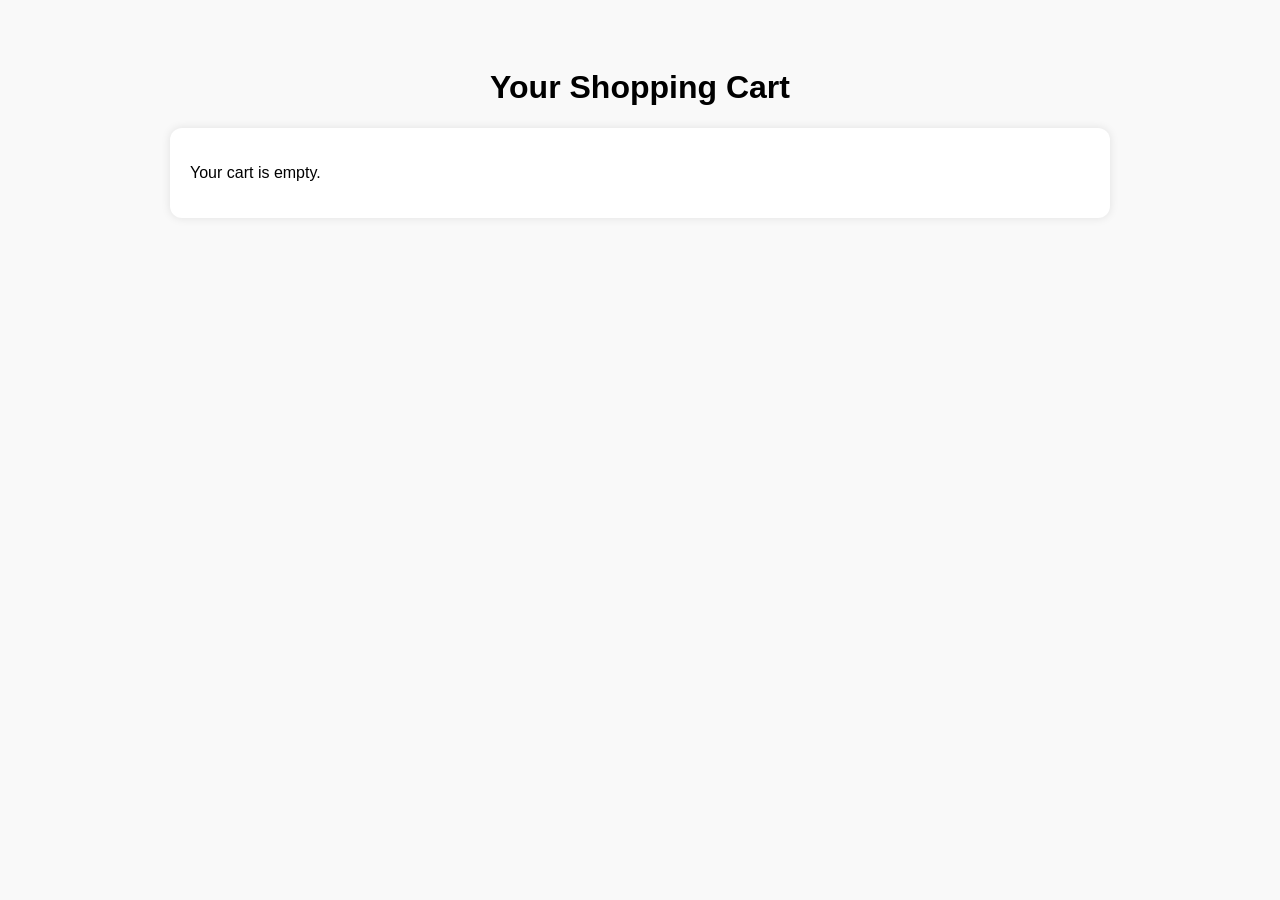
<file: frontend/pages/cart.html>
<!-- cart.html -->
<!DOCTYPE html>
<html lang="en">
<head>
    <meta charset="UTF-8">
    <title>Your Cart</title>
    <link rel="stylesheet" href="../styles/nav.css">
    <style>
        body {
            font-family: 'Poppins', sans-serif;
            background-color: #f9f9f9;
            padding: 40px;
        }
        h1 {
            text-align: center;
        }
        .cart-container {
            max-width: 900px;
            margin: auto;
            background: #fff;
            padding: 20px;
            border-radius: 12px;
            box-shadow: 0 0 10px rgba(0,0,0,0.1);
        }
        .cart-item {
            display: flex;
            gap: 20px;
            margin-bottom: 20px;
            border-bottom: 1px solid #eee;
            padding-bottom: 15px;
        }
        .cart-item img {
            width: 120px;
            height: 120px;
            object-fit: cover;
            border-radius: 8px;
        }
        .cart-details {
            flex: 1;
        }
        .cart-details h3 {
            margin-bottom: 10px;
        }
        .cart-details p {
            margin: 4px 0;
        }
        .total-section {
            text-align: right;
            font-size: 1.2rem;
            margin-top: 20px;
        }
    </style>
</head>
<body>
    <div id="navbar-placeholder"></div>
    <h1>Your Shopping Cart</h1>
    <div class="cart-container" id="cartContainer">
        <!-- Items will be injected here -->
    </div>

    <script>
        function loadCart() {
            const cart = JSON.parse(localStorage.getItem('cart')) || [];
            const cartContainer = document.getElementById('cartContainer');

            if (cart.length === 0) {
                cartContainer.innerHTML = "<p>Your cart is empty.</p>";
                return;
            }

            let total = 0;
            cart.forEach(item => {
                total += item.totalPrice;

                const itemHTML = `
                    <div class="cart-item">
                        <img src="${item.image}" alt="${item.name}">
                        <div class="cart-details">
                            <h3>${item.name}</h3>
                            <p>Size: ${item.size}</p>
                            <p>Quantity: ${item.quantity}</p>
                            <p>Price per unit: $${item.pricePerUnit}</p>
                            <p><strong>Total: $${item.totalPrice.toFixed(2)}</strong></p>
                        </div>
                    </div>
                `;
                cartContainer.innerHTML += itemHTML;
            });

            cartContainer.innerHTML += `
                <div class="total-section">
                    <strong>Grand Total: $${total.toFixed(2)}</strong>
                </div>
            `;
        }

        document.addEventListener('DOMContentLoaded', loadCart);
    </script>
</body>
</html>
</file>
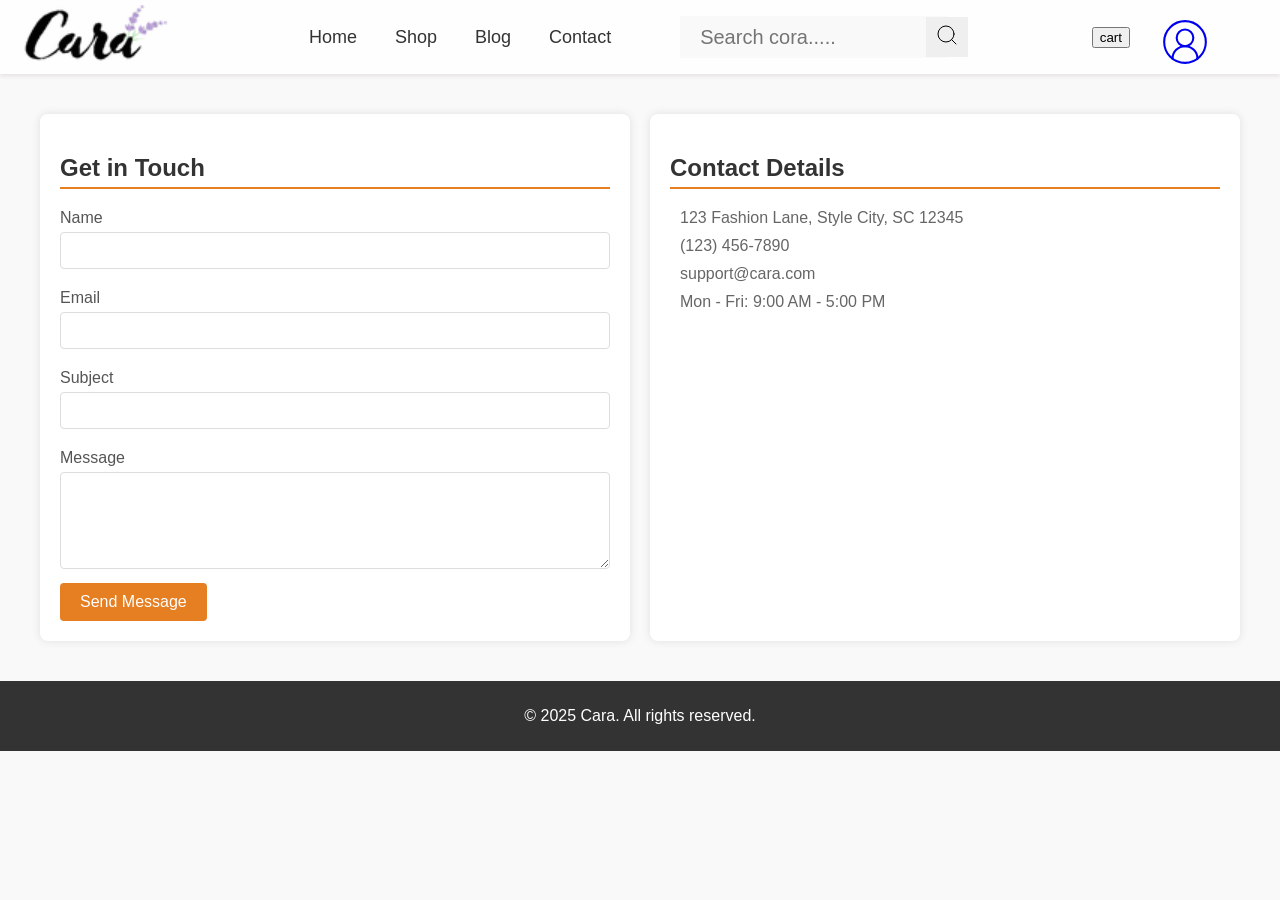
<file: frontend/pages/contact.html>
<!DOCTYPE html>
<html lang="en">
<head>
    <meta charset="UTF-8">
    <meta name="viewport" content="width=device-width, initial-scale=1.0">
    <title>Contact Us - Cara</title>
    <link rel="stylesheet" href="../styles/nav.css">
    <link rel="stylesheet" href="../styles/contact.css">

</head>
<body>
      <div id="navbar-placeholder"></div>
    <div class="container">
        <div class="contact-section">
            <div class="contact-form">
                <h2>Get in Touch</h2>
                <form id="contactForm" onsubmit="return validateForm()">
                    <label for="name">Name</label>
                    <input type="text" id="name" name="name" required>
                    
                    <label for="email">Email</label>
                    <input type="email" id="email" name="email" required>
                    
                    <label for="subject">Subject</label>
                    <input type="text" id="subject" name="subject" required>
                    
                    <label for="message">Message</label>
                    <textarea id="message" name="message" rows="5" required></textarea>
                    
                    <button type="submit">Send Message</button>
                </form>
            </div>
            <div class="contact-info">
                <h2>Contact Details</h2>
                <p><i class="fas fa-map-marker-alt"></i>123 Fashion Lane, Style City, SC 12345</p>
                <p><i class="fas fa-phone"></i>(123) 456-7890</p>
                <p><i class="fas fa-envelope"></i>support@cara.com</p>
                <p><i class="fas fa-clock"></i>Mon - Fri: 9:00 AM - 5:00 PM</p>
            </div>
        </div>
    </div>
    <footer>
        <p>© 2025 Cara. All rights reserved.</p>
    </footer>
    <script>
        function validateForm() {
            const name = document.getElementById('name').value;
            const email = document.getElementById('email').value;
            const subject = document.getElementById('subject').value;
            const message = document.getElementById('message').value;
            
            if (!name || !email || !subject || !message) {
                alert('Please fill in all fields.');
                return false;
            }
            
            if (!email.includes('@') || !email.includes('.')) {
                alert('Please enter a valid email address.');
                return false;
            }
            
            alert('Message sent successfully!');
            document.getElementById('contactForm').reset();
            return false;
        }
    </script>
    <script src="../scripts/nav.js"></script>
</body>
</html>
</file>
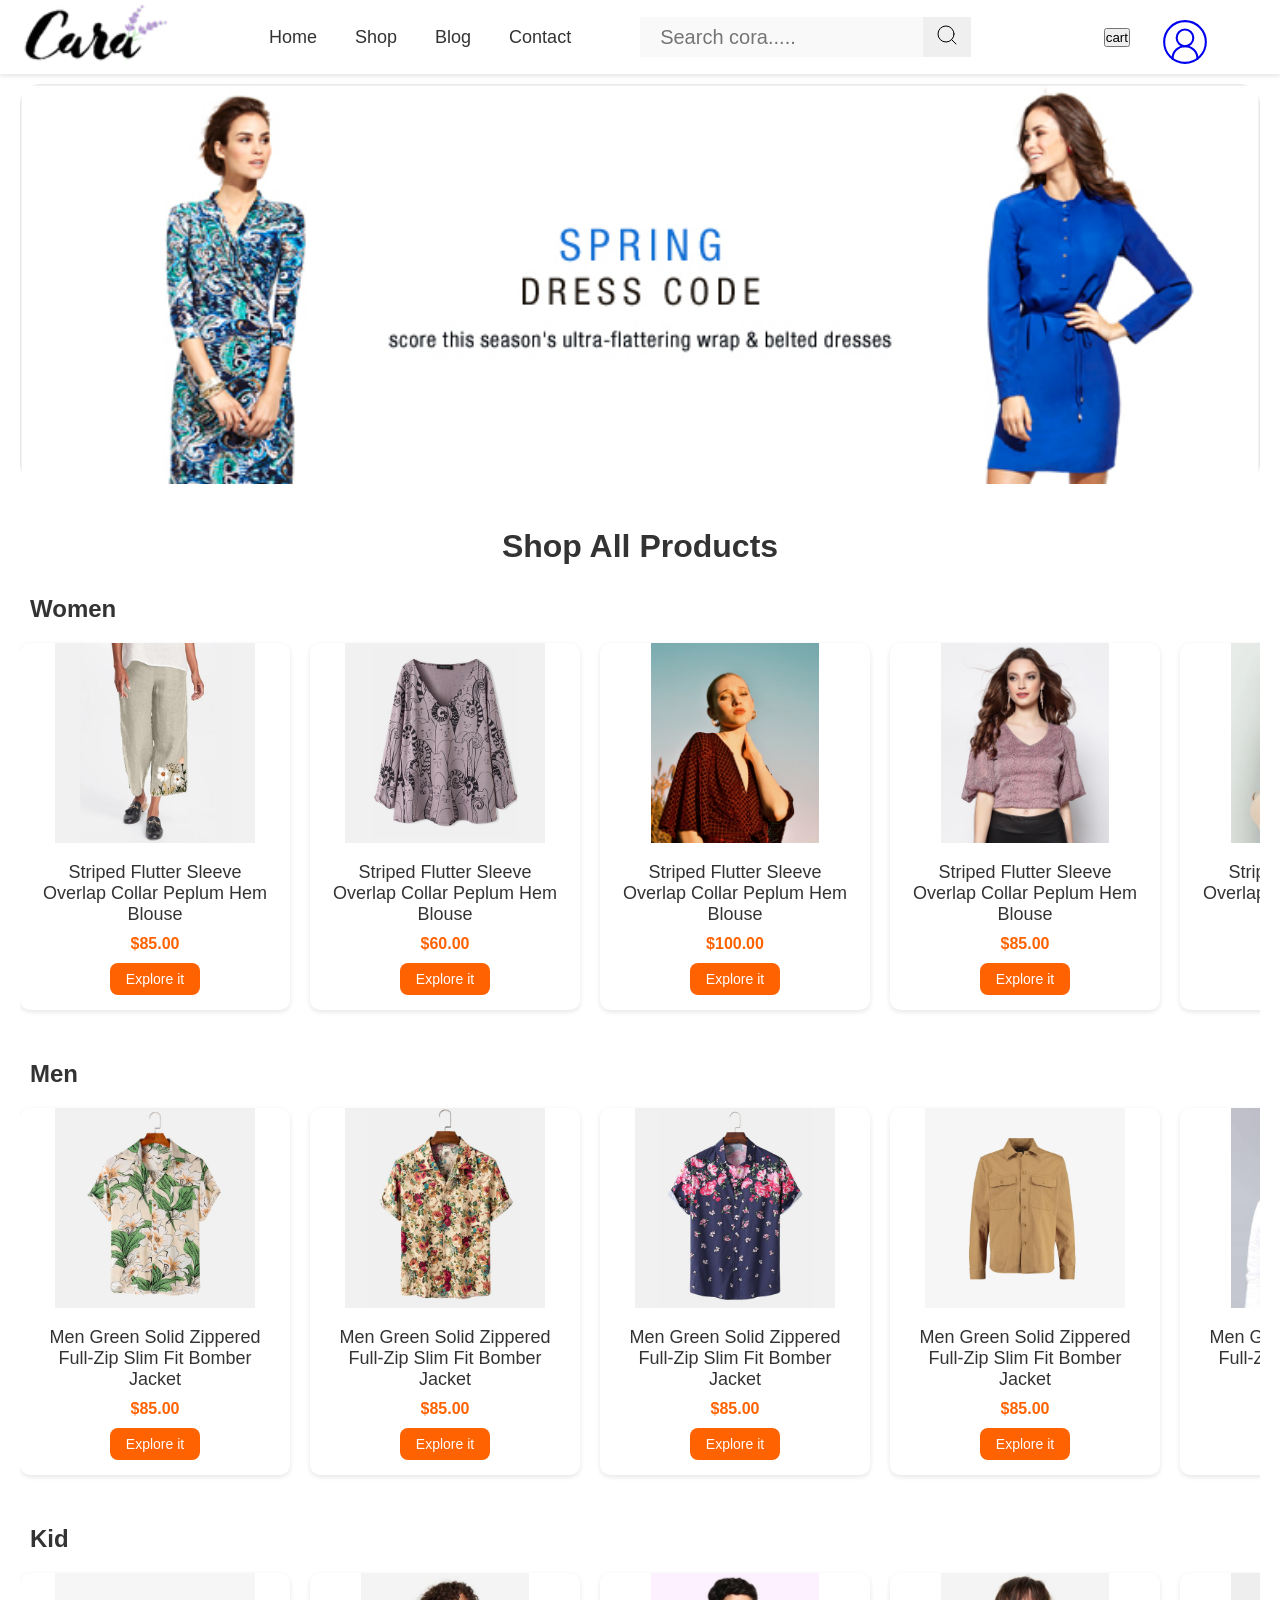
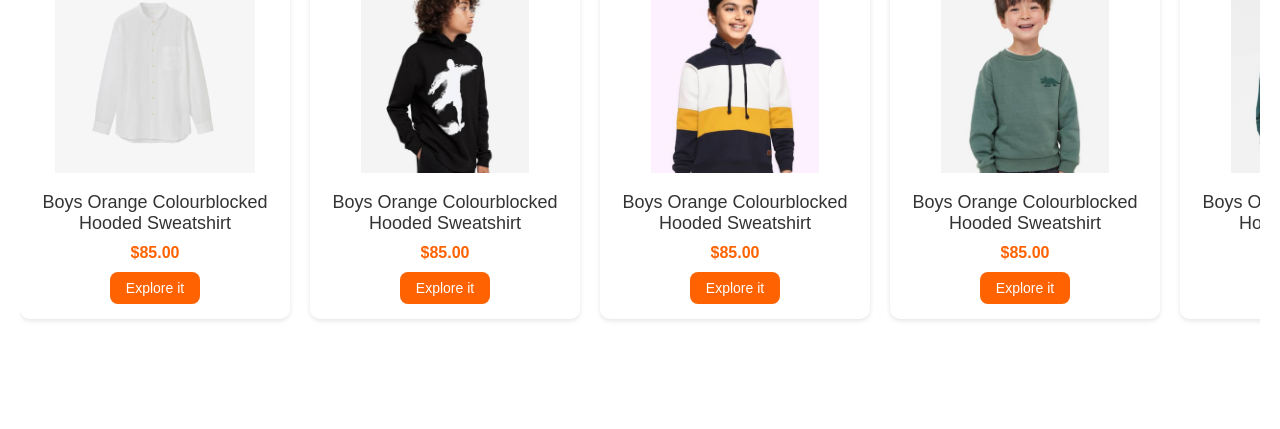
<file: frontend/pages/shop.html>
<!DOCTYPE html>
<html lang="en">

<head>
    <meta charset="UTF-8">
    <meta http-equiv="X-UA-Compatible" content="IE=edge">
    <meta name="viewport" content="width=device-width, initial-scale=1.0">
    <title>Tech2etc Ecommerce Tutorial</title>
    <link rel="stylesheet" href="../styles/trendes.css">
    <link rel="stylesheet" href="../styles/nav.css">

    <link rel="stylesheet" href="https://pro.fontawesome.com/releases/v5.10.0/css/all.css" />
</head>

<body>
    <div id="navbar-placeholder"></div>
    <div id="container">

        <div id="shop-banners"><img id="shop-ads" src="../img/banner/shop banner 4.jpg" alt="advertisement"></div>
        <div class="trend" id="shop-sec">
            <div class="head">
                <h1>Shop All Products</h1>
            </div>
            <div id="shop-card">
                <!-- Women Section -->
                <div class="category-section">
                    <h2>Women</h2>
                    <div class="item-card" id="women"></div>
                </div>

                <!-- Men Section -->
                <div class="category-section">
                    <h2>Men</h2>
                    <div class="item-card" id="men"></div>
                </div>

                <!-- Kid Section -->
                <div class="category-section">
                    <h2>Kid</h2>
                    <div class="item-card" id="kid"></div>
                </div>
            </div>
        </div>

        <div id="mans-product"></div>

    </div>
    <script>
        fetch("../components/nav.html")
            .then(res => res.text())
            .then(data => {
                document.getElementById("navbar-placeholder").innerHTML = data;
            });

        fetch("../components/mans/man_shoose.html")
            .then(res => res.text())
            .then(data => {
                console.log(data)
                document.getElementById("mans-product").innerHTML = data;
            });
    </script>

    <script type="module" src="../scripts/shop.js"></script>
    <script type="module" src="../scripts/index.js"></script>
    <!-- <script src="../product-objects-files/mans.js"></script> -->
</body>

</html>
</file>
<file: frontend/styles/nav.css>
/* Navigation */

#navbar-placeholder{
  position: sticky;
  top: 0;
  z-index: 100;
}
nav {
  display: flex;
  align-items: center;
  justify-content: space-between;
  background: #ffffffd7;
  padding: 5px 20px;
  box-shadow: 0 2px 4px rgba(208, 200, 200, 0.486);
  position: sticky;
  top: 0;
  z-index: 100;
  gap: 30px;
}

.logo img {
  height: 60px;
}

.nav-links {
  display: flex;
  gap: 20px;
  list-style: none;
}

.nav-links li a {
  text-decoration: none;
  color: #333;
  font-size: 18px;
  font-weight: 500;
  transition: color 0.5s;
   padding: 2px 9px;
  border-radius: 10px;
}

.nav-links li a:hover {
  transition: 0.5s;
  color: #ffffff;
  background-color: #ff6200;
}

.login-cart {
  display: flex;
  align-items: center;
  gap: 20px;
}

.login-cart button {
  padding: 8px 20px;
  background: transparent;
  border: 1px solid #333;
  border-radius: 20px;
  font-size: 14px;
  font-weight: 500;
  cursor: pointer;
  transition: background 0.3s, color 0.3s;
}

.login-cart button:hover {
  background: #333;
  color: #fff;
}

.nav-cart-count {
  display: flex;
  align-items: center;
  justify-content: center;
  height: 20px;
  width: 20px;
  background: #ff6200;
  color: white;
  border-radius: 50%;
  font-size: 12px;
}
.serach-box{
  display: flex;
  align-items: center;
  justify-content: center;
  flex: 1;
  padding: 0 30px;  
  color: white;
}
.serach-box .search-bar{
  height: 100%;
  width: 70%;
}

.serach-box .search-bar input{
  height: 40px;
  width: 100%;
  outline: none;
  background: #eeecec4c;
  border: none;
  padding-left: 20px;
  font-size: 20px;
}

.serach-box .search-btn{
  width: 30%;
  height: 100%;
}

.serach-box .search-btn button{
  width: 40%;
  height: 40px;
  border:none ;
  font-size: 20px;
}
.user-profile{
  height: 40px;
  width: 70px;
  margin-right: 30px;
  align-items: center;
  justify-content: center;

}
.user-profile a button{
  height: 100%;
  width: 100%;
  background-color: #ff6200;
  border-radius: 10px;
  border: none;
  outline: none;
}
</file>
<file: frontend/styles/contact.css>
body {
            font-family: Arial, sans-serif;
            margin: 0;
            padding: 0;
            background-color: #f9f9f9;
            color: #333;
        }
        .container {
            max-width: 1200px;
            margin: 0 auto;
            padding: 20px;
        }
        .contact-section {
            display: flex;
            flex-wrap: wrap;
            gap: 20px;
            margin-top: 20px;
        }
        .contact-form, .contact-info {
            flex: 1;
            min-width: 300px;
            background: #fff;
            padding: 20px;
            border-radius: 8px;
            box-shadow: 0 0 10px rgba(0,0,0,0.1);
        }
        .contact-form h2, .contact-info h2 {
            color: #333;
            border-bottom: 2px solid #e67e22;
            padding-bottom: 5px;
        }
        .contact-form label {
            display: block;
            margin: 10px 0 5px;
            color: #555;
        }
        .contact-form input, .contact-form textarea {
            width: 100%;
            padding: 10px;
            margin-bottom: 10px;
            border: 1px solid #ddd;
            border-radius: 4px;
            box-sizing: border-box;
        }
        .contact-form button {
            background-color: #e67e22;
            color: white;
            padding: 10px 20px;
            border: none;
            border-radius: 4px;
            cursor: pointer;
            font-size: 1em;
        }
        .contact-form button:hover {
            background-color: #d35400;
        }
        .contact-info p {
            margin: 10px 0;
            color: #666;
        }
        .contact-info i {
            margin-right: 10px;
            color: #e67e22;
        }
        footer {
            background-color: #333;
            color: white;
            text-align: center;
            padding: 10px 0;
            margin-top: 20px;
        }
        @media (max-width: 600px) {
            .contact-section {
                flex-direction: column;
            }
        }
</file>
<file: frontend/styles/trendes.css>
/* Trend Sections */
/* Reset default styles */
* {
  margin: 0;
  padding: 0;
  box-sizing: border-box;
}

body {
  font-family: "Poppins", sans-serif;
  background: #fff;
  color: #333;
  user-select: none;
  overflow-x: hidden;
}
#navbar-placeholder{
  max-width: 1450px;
  margin: auto;
}
/* Container */
#container {
  max-width: 1500px;
  margin: 10px auto;
  padding: 0 20px;
}

#shop-banner {
  margin-top: 50px;
  width: 100%;
  overflow: hidden;
  position: relative;
}

#shop-ads {
  width: 100%;
  height: 400px;
  object-fit: cover;
  object-position: top;
  transition: transform 0.5s ease-in-out, opacity 0.5s;
  left: 0;
  border-radius: 20px;
}

.trend {
  margin: 40px 0;
}

.head {
  text-align: center;
  margin-bottom: 30px;
}

.head h1 {
  font-size: 32px;
  font-weight: 600;
}

.category-section {
  margin-bottom: 40px;
}

.category-section h2 {
  font-size: 24px;
  margin-bottom: 10px;
  padding-left: 10px;
}

.item-card {
  display: flex;
  overflow-x: auto;
  gap: 20px;
  padding: 10px;
  scroll-snap-type: x mandatory;
}

.item-card::-webkit-scrollbar {
  display: none;
}
.item-card::-webkit-scrollbar-thumb {
  background: #ccc;
  border-radius: 4px;
}

.item-card .crd {
  min-width: 270px;
  /* flex: 0 0 auto; */
  scroll-snap-align: start;
  background: #fff;
  border-radius: 10px;
  overflow: hidden;
  text-align: center;
  transition: transform 0.3s, box-shadow 0.3s;
  box-shadow: 0 2px 5px rgba(0, 0, 0, 0.1);
}

.crd:hover {
  transform: translateY(-5px);
  box-shadow: 0 6px 12px rgba(0, 0, 0, 0.1);
}

.crd img {
  width: 100%;
  height: 200px;
  object-fit: contain;
}

.crd-text {
  padding: 15px;
}

.crd-text h3 {
  font-size: 18px;
  font-weight: 500;
  margin-bottom: 10px;
}

.crd-text p {
  font-size: 16px;
  font-weight: 600;
  color: #ff6200;
  margin-bottom: 10px;
}

.crd-text .stars {
  color: #ffc107;
  margin-bottom: 10px;
}

.crd-text button {
  padding: 8px 16px;
  background: #ff6200;
  color: white;
  border: none;
  border-radius: 8px;
  font-size: 14px;
  cursor: pointer;
  transition: background 0.3s;
}

.crd-text button:hover {
  background: #e55a00;
}
</file>
